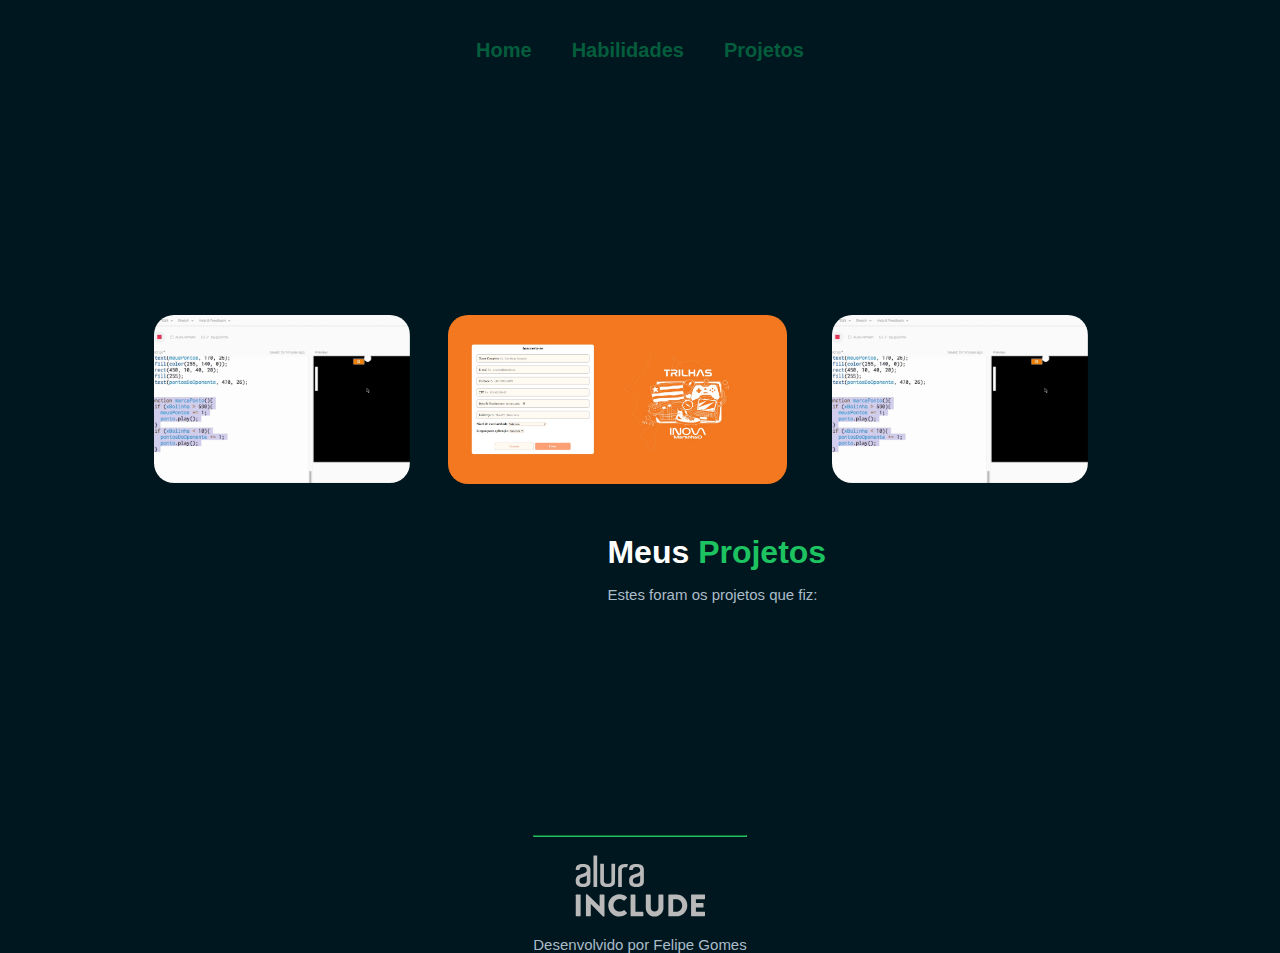
<file: index.html>
<!DOCTYPE html>
<html lang="pt-br">
<head>
    <meta charset="UTF-8">
    <meta name="viewport" content="width=device-width, initial-scale=1.0">
    <link rel="stylesheet" href="style.css">
    <title>Projetos</title>
</head>
<body>
    <main class="flex2">
    <header>    
        <div class="cabeçalho">
            <li>
                <a class="active" href="https://portfolio-beta-ten-75.vercel.app"><b>Home</b></a>
            </li>
            <li>
                <a href="https://habilities.vercel.app"><b>Habilidades</b></a>
            </li>
            <li>
                <a href="https://projetos-delta-two.vercel.app/"><b>Projetos</b></a>
            </li>
        </div>
    </header>

    <div class="info-text">
        <div class="text">
            <h1>Meus <span>Projetos</span></h1>
            <p>Estes foram os projetos que fiz:</p>

        </div>
        <br><br>

        <script>
            function gotoLink(link){
                console.log(link.value);
                location.href = link.value;
            }
        </script>

    </div>
            <div class="interface">
                <div class="flex">
                    <div class="img-site">
                        <img src="Assets/pong.png" alt="foto" class="foto1">
                        <img src="Assets/formulario.jpg" alt="foto" class="foto2">
                        <img src="Assets/pong.png" alt="foto" class="foto3">
                    </div>
                </div>
            </div>
            <footer>
                <div class="rodape">
                    <hr>
                    <br>
                <div class="logo_alura">
                    <img src="Assets/Logo_Alura_Include_(1).svg" alt="">
                </div>
                <div class="text">
                    <p>Desenvolvido por Felipe Gomes</p>
                </div>
            </div>
            </footer>
        </main>
</body>
</html>
</file>
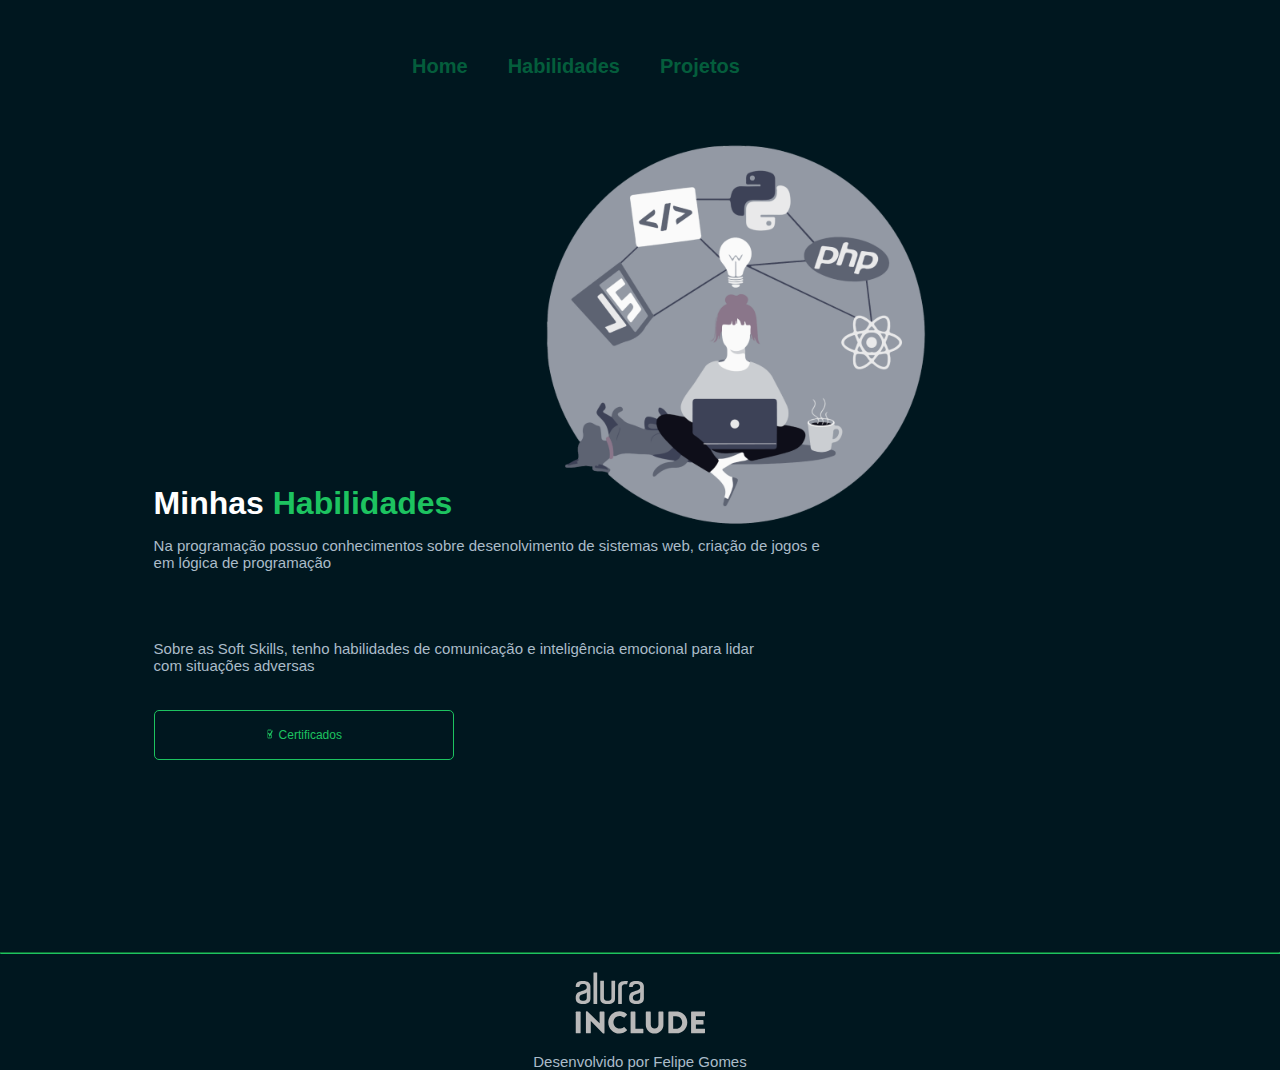
<file: hability.html>
<!DOCTYPE html>
<html lang="pt-br">
<head>
    <meta charset="UTF-8">
    <meta name="viewport" content="width=device-width, initial-scale=1.0">
    <link rel="stylesheet" href="style.css">
    <title>Habilidades</title>
</head>
<body>
    <header>    
        <div class="cabeçalho">
            <li>
                <a href="#"><b>Home</b></a>
            </li>
            <li>
                <a href="#"><b>Habilidades</b></a>
            </li>
            <li>
                <a href="#"><b>Projetos</b></a>
            </li>
        </div>
    </header>

    <div class="info-text">
        <div class="text">
            <h1>Minhas <span>Habilidades</span></h1>
            <p>Na programação possuo conhecimentos sobre desenolvimento de sistemas web, criação de jogos e <br>em lógica de programação</p>
            <br><br><br>
            <p>Sobre as Soft Skills, tenho habilidades de comunicação e inteligência emocional para lidar <br>com situações adversas</p>
        </div>
        <br><br>
        <button class="boxredes" onclick="gotoLink(this)" value="https://www.linkedin.com/in/felipe-gabriel-b152a630b/">
            <img src="Assets/check.png" alt="fotoLinkedin" class="box1_redes_link_imagens" style="height: 10px; width: 10px;">
            Certificados
        </button>

        <script>
            function gotoLink(link){
                console.log(link.value);
                location.href = link.value;
            }
        </script>

    </div>
            <div class="interface">
                <div class="flex">
                    <div class="img-site">
                        <img src="Assets/habilidadesCirculo.png" alt="foto" class="fundo" style="height: 400px; width: 400px;">
                    </div>
                </div>
            </div>
            <footer>
                <div class="rodape">
                    <hr>
                    <br>
                <div class="logo_alura">
                    <img src="Assets/Logo_Alura_Include_(1).svg" alt="">
                </div>
                <div class="text">
                    <p>Desenvolvido por Felipe Gomes</p>
                </div>
            </div>
            </footer>
</body>
</html>
</file>
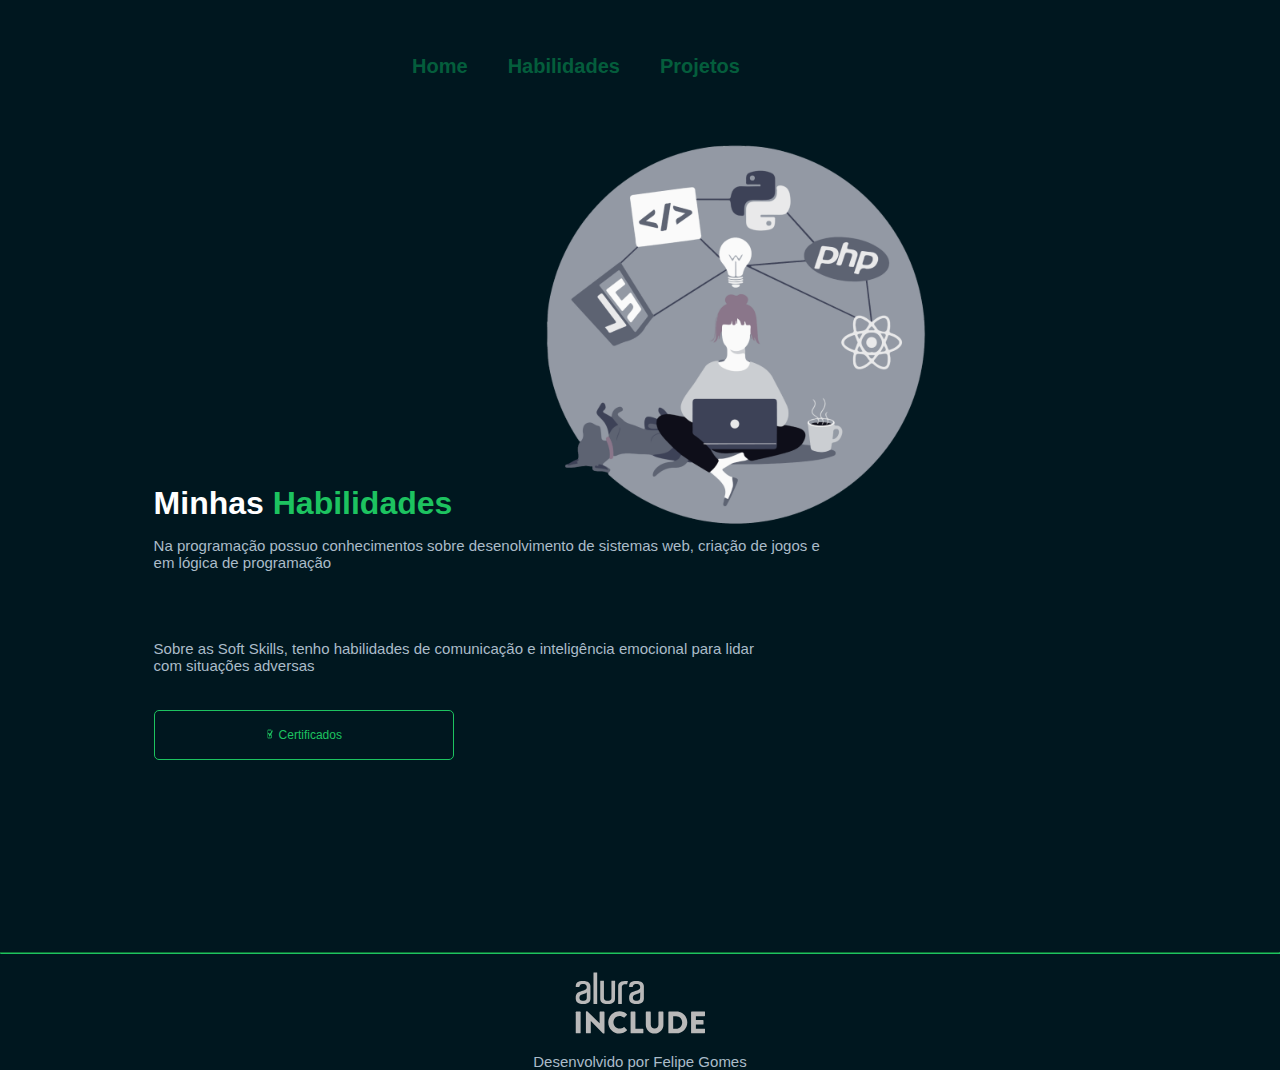
<file: index4.html>
<!DOCTYPE html>
<html lang="pt-br">
<head>
    <meta charset="UTF-8">
    <meta name="viewport" content="width=device-width, initial-scale=1.0">
    <link rel="stylesheet" href="style.css">
    <title>Habilidades</title>
</head>
<body>
    <header>    
       <div class="cabeçalho">
            <li>
                <a class="active" href="https://portfolio-beta-ten-75.vercel.app"><b>Home</b></a>
            </li>
            <li>
                <a href="https://projetos-delta-two.vercel.app"><b>Habilidades</b></a>
            </li>
            <li>
                <a href="https://habilities-1sc0i5c0y-oomatis-projects.vercel.app"><b>Projetos</b></a>
            </li>
        </div>
    </header>

    <div class="info-text">
        <div class="text">
            <h1>Minhas <span>Habilidades</span></h1>
            <p>Na programação possuo conhecimentos sobre desenolvimento de sistemas web, criação de jogos e <br>em lógica de programação</p>
            <br><br><br>
            <p>Sobre as Soft Skills, tenho habilidades de comunicação e inteligência emocional para lidar <br>com situações adversas</p>
        </div>
        <br><br>
        <button class="boxredes" onclick="gotoLink(this)" value="https://www.linkedin.com/in/felipe-gabriel-b152a630b/">
            <img src="Assets/check.png" alt="fotoLinkedin" class="box1_redes_link_imagens" style="height: 10px; width: 10px;">
            Certificados
        </button>

        <script>
            function gotoLink(link){
                console.log(link.value);
                location.href = link.value;
            }
        </script>

    </div>
            <div class="interface">
                <div class="flex">
                    <div class="img-site">
                        <img src="Assets/habilidadesCirculo.png" alt="foto" class="fundo" style="height: 400px; width: 400px;">
                    </div>
                </div>
            </div>
            <footer>
                <div class="rodape">
                    <hr>
                    <br>
                <div class="logo_alura">
                    <img src="Assets/Logo_Alura_Include_(1).svg" alt="">
                </div>
                <div class="text">
                    <p>Desenvolvido por Felipe Gomes</p>
                </div>
            </div>
            </footer>
</body>
</html>
</file>
<file: style.css>
/*.do-hyeon-regular {
    font-family: "Do Hyeon", sans-serif;
    font-weight: 400;
    font-style: normal;
  }
  */
  *{
    margin: 0;
    padding: 0;
    box-sizing: border-box;
    text-decoration: none;
    list-style: none;
    font-family: "Do Hyeon", sans-serif;
  }
  body{
    overflow: hidden;
    background-color: #00171f;
  }

  header{
    display: flex;
    justify-content: center;
    max-width: 90%;
    align-items: center;
    text-align: center;
    padding-top: 2rem;
  } 
.flex2{
  align-items: center;
  justify-content: space-between;
  gap: 82px;
}
.cabeçalho{
/*    display: flex;
    gap: 10%;
    font-weight: 1000px;
    text-indent: 10%;*/
    padding: 2% 0% 0% 15%;
    display: flex;
    gap: 80px;
}

#foto{
  width: 400px;
  height: 400px;
}
.cabeçalho a{
    color: #045d3c;
    font-size: 20px;
    position: relative;
    cursor: pointer; 
}

.cabeçalho a:after{
    content: "";
    position: absolute;
    background-color: #1ed760;
    height: 3px;
    width: 0;
    left: 0;
    bottom: -7px;
    transition: 0.3s;
    display: flex;
}

.cabeçalho a:hover{
  color: #1dc360;
  transition: 0.3s;
}
.cabeçalho a:hover:after{
    width: 100%;
}

.info-text{
  padding: 12% 0 0 15%;

}

.text h1{
  color: white;
}

.text span{
  color: #1dc360;
}

.text p{
  color: #abbcc9;
  margin-top: 15px;
  font-size: 15px;
  font-weight: 300;
}

.text h3{
  color: white;
  margin-top: 20px;
  margin-bottom: 20px;
}

.boxredes{
  color: #1dc360;
  background: transparent;
  border: solid 1px #1dc360;
  padding: 5px;
  border-radius: 5px;
  font-size: 12px;
  width: 300px;
  height: 50px;
  cursor: pointer;
}

.boxredes:hover{
  background-color: #1dc360;
  color: #00171f;
  transition: 0.3s;
  .box1_redes_link_imagens{
  filter: brightness(0) saturate(100%) invert(8%) sepia(71%) saturate(559%) hue-rotate(146deg) brightness(92%) contrast(105%);
  }
}

.fundo{
  position: absolute;
  top: 20%;
  left: 60%;
  width: 400px;
  height: 400px;
}

.foto0{
  position: absolute;
  top: 22%;
  left: 59%;
  border-radius: 20px;
  width: 400px;
  height: 400px;
}

.foto1{
  position: absolute;
  top: 35%;
  left: 12%;
  width: 20%;
  border-radius: 20px;
}



.foto2{
  position: absolute;
  top: 35%;
  left: 35%;
  width: 26.5%;
  border-radius: 20px;
}

.foto3{
  position: absolute;
  top: 35%;
  left: 65%;
  width: 20%;
  border-radius: 20px;
}

.rodape{
  text-align: center;
  padding-top: 15%;
}

hr{
  border-color: #1dc360;
}

.imge{
  text-align: center;
  justify-content: space-between;

}

@media (max-width: 1500px) {
  .flex2{
      display: flex;
      flex-direction: column;
      align-content: center;
  }
  .cabeçalho{
    padding: 2%;
    justify-content: center;
    gap: 40px;
  }
  .fundo{
    position: absolute;
    top: 15%;
    left: 42%;
    width: 250px;
    height: 250px;
  }
  .foto0{
    position: absolute;
    top: 16%;
    left: 40%;
    right: 60%;
    width: 250px;
    height: 250px;
  }
  .info-text{
    padding: 30% 0 0 12%;
  }
}
</file>
